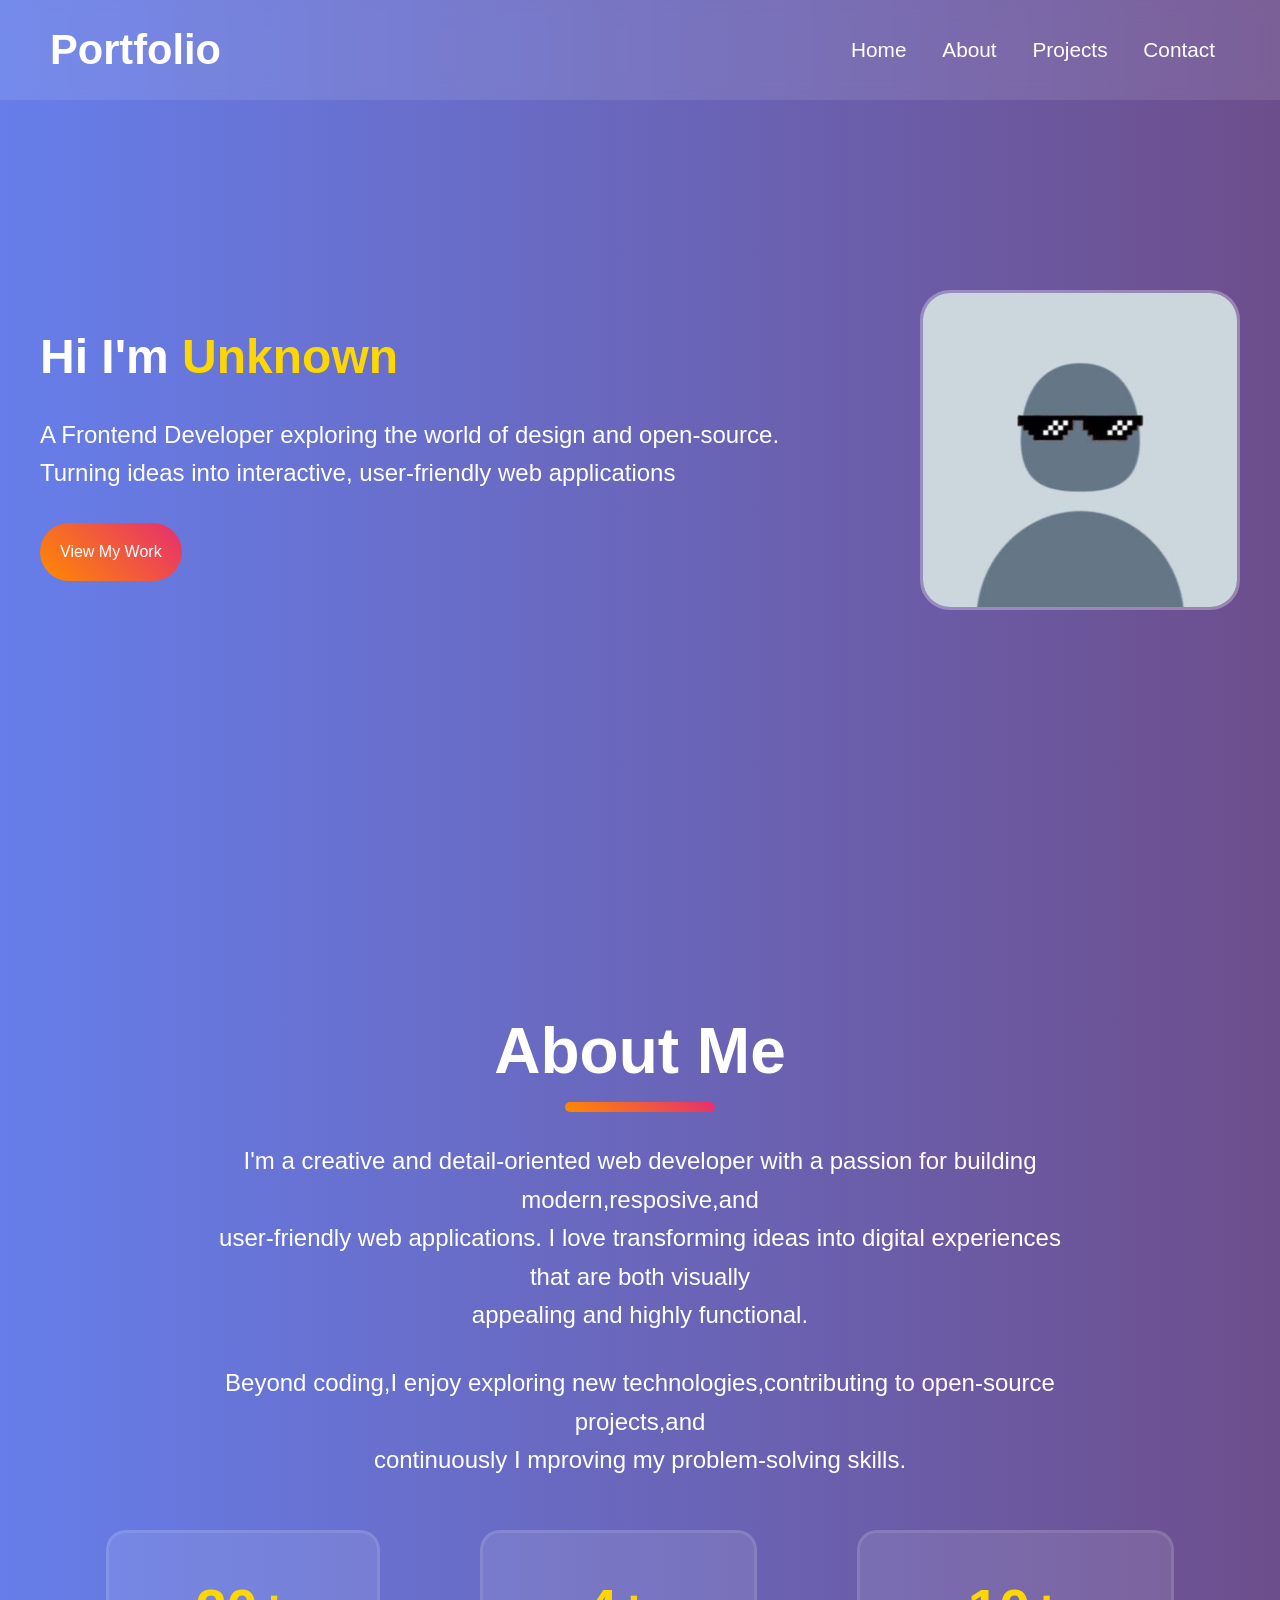
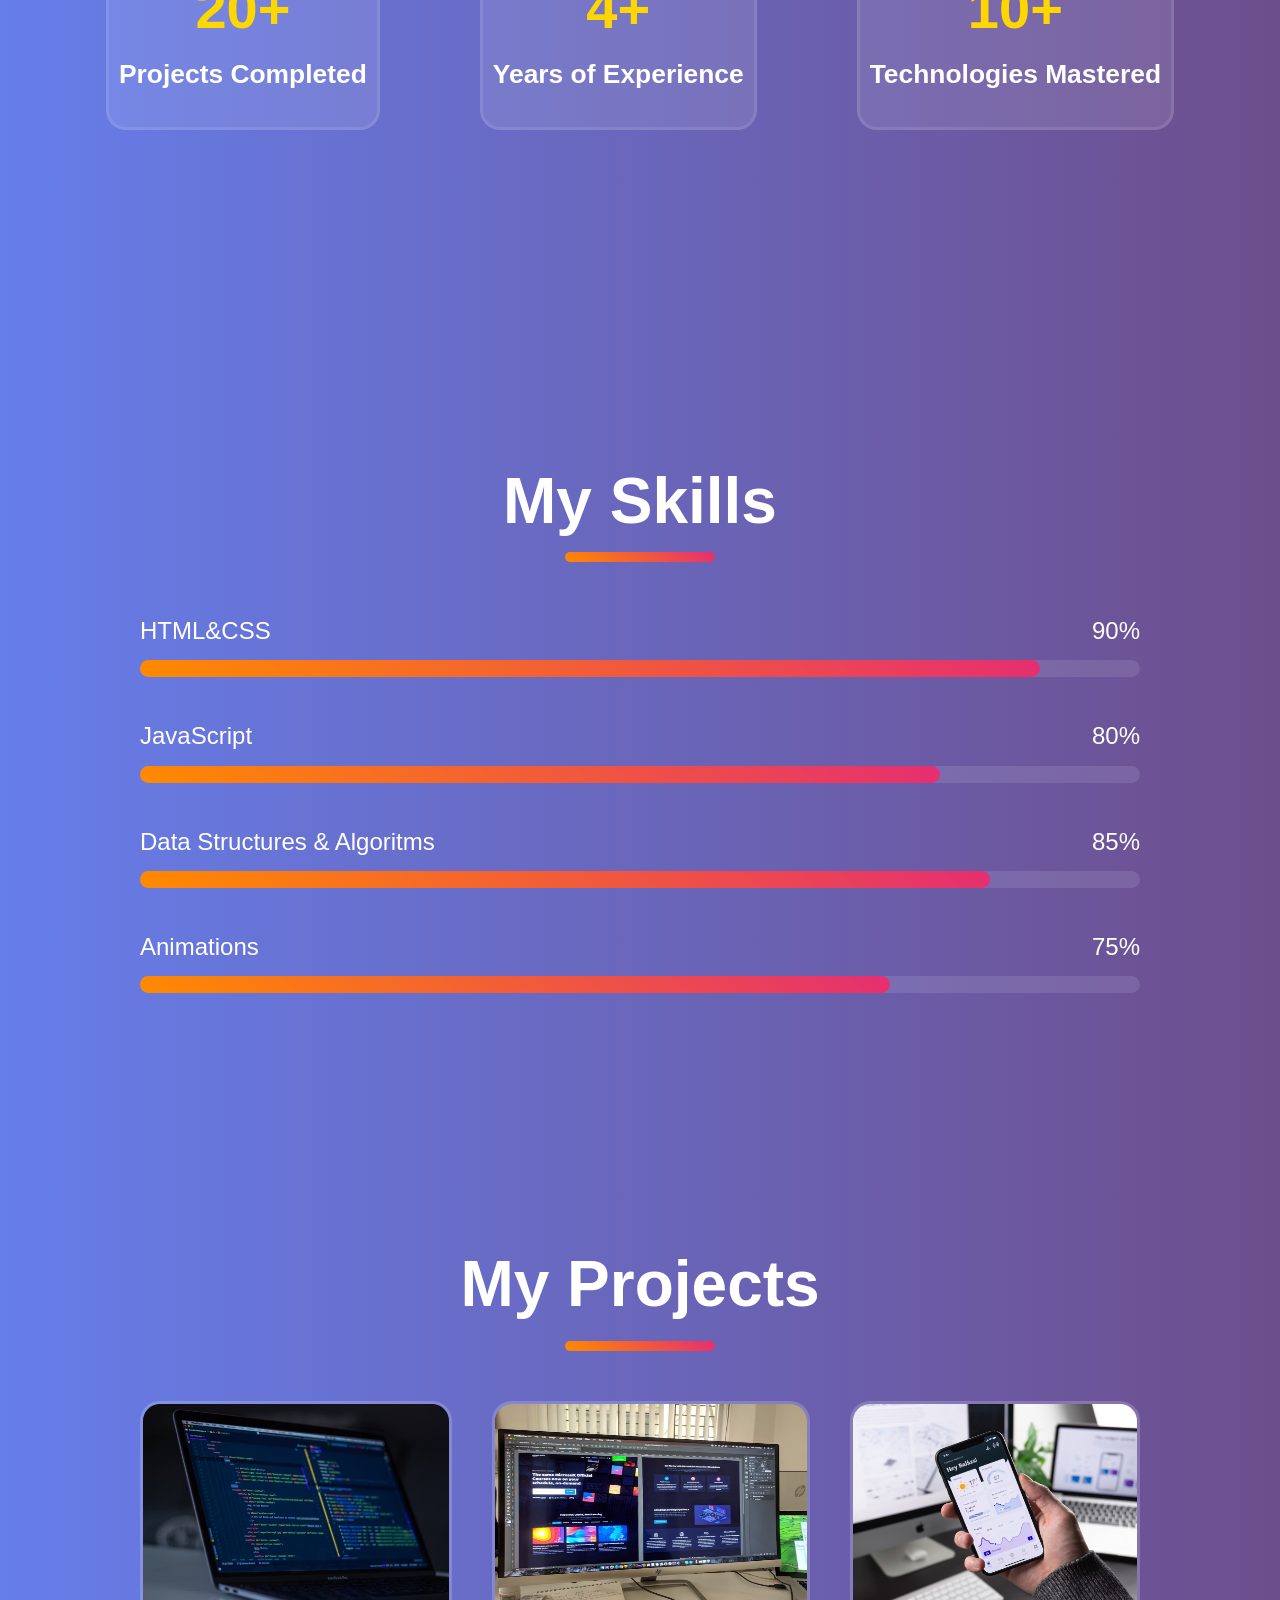
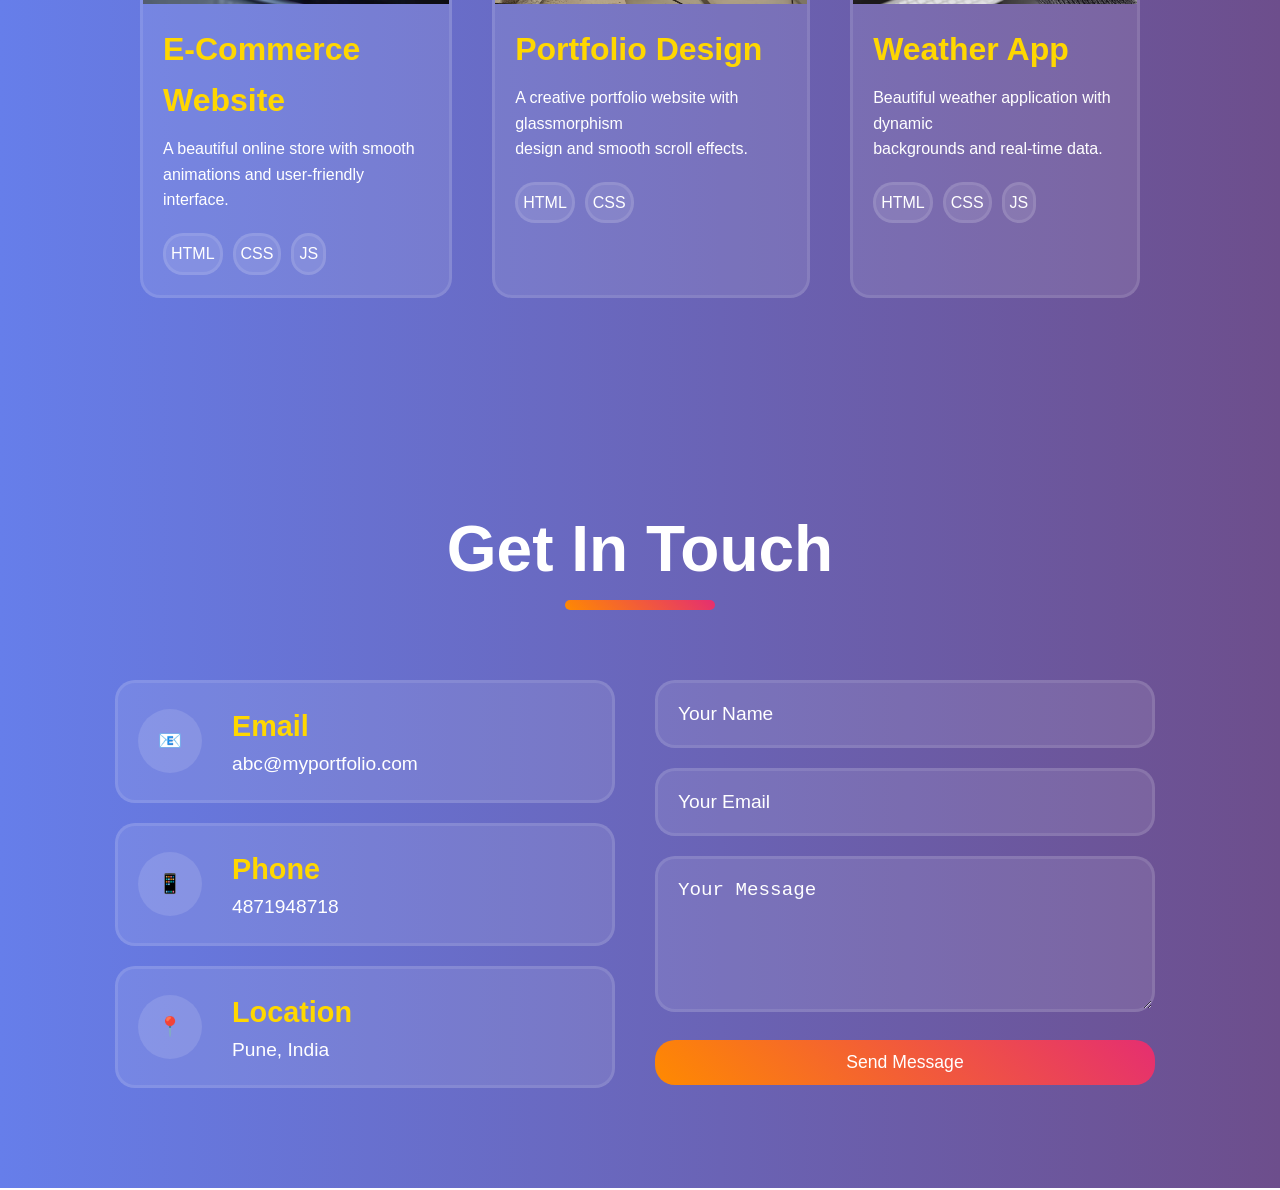
<file: index.html>
<!DOCTYPE html>
<html lang="en">
<head>
    <meta charset="UTF-8">
    <meta name="viewport" content="width=device-width, initial-scale=1.0">
    <title>Portfolio</title>
    <link rel="stylesheet" href="portfolio.css">
</head>
<body>
     <div class="nav">
         <div class="Title"><h1>Portfolio</h1></div>
         <div class="links">
            <a href="#main">Home</a>
            <a href="#about">About</a>
            <a href="#projects">Projects</a>
            <a href="#contact">Contact</a>
         </div>
     </div>
     <div class="main" id="main">
        <div class="text">
       <div class="para 1"><h1>Hi I'm <span> Unknown </span></h1></div>
       <div class="para 2"><p>A Frontend Developer exploring the world of design and open-source.<br> Turning ideas into interactive, user-friendly web applications</p></div>
       <button class="abtn">View My Work</button>
       </div>
       <div class="image">
        <img src="./pic.jpeg" alt="">
    </div>
     </div>
     <div class="about" id="about">
        <div class="ab1">
            <div class="abtitle"><h1>About Me</h1></div>
            <div class="line1"></div>
        </div>
        <div class="ab2">
            <div class="par 1">I'm a creative and detail-oriented web developer with a passion for building modern,resposive,and <br>user-friendly web applications. I love transforming ideas into digital experiences that are both visually<br> appealing and highly functional.</div>
            <div class="par 2">Beyond coding,I enjoy exploring new technologies,contributing to open-source projects,and <br> continuously I mproving my problem-solving skills.</div>
        </div>
        <div class="ab3">
        <div class="box 1"><h1>20+</h1><h2>Projects Completed</h2></div>
       <div class="box 2"><h1>4+</h1><h2>Years of Experience</h2></div>
       <div class="box 3"><h1>10+</h1><h2>Technologies Mastered</h2></div>
     </div>
     </div>
     <div class="skills">
        <div class="s1"><h1>My Skills</h1>
        <div class="sline"></div></div>
        <div class="skillbars">
            <div class="bar 1">
                <div class="bart 1"><span>HTML&CSS</span><span>90%</span></div>
                <div class="barr">
                <div class="bars" style="width: 90%;"></div>
                </div>
            </div>
            <div class="bar 2">
                <div class="bart 2"><span>JavaScript</span><span>80%</span></div>
                <div class="barr">
                <div class="bars" style="width: 80%;"></div>
                </div>
            </div>
            <div class="bar 3">
                <div class="bart 3"><span>Data Structures & Algoritms</span><span>85%</span></div>
                <div class="barr">
                <div class="bars" style="width: 85%;"></div>
                </div>
            </div>
            <div class="bar 4">
                <div class="bart 4"><span>Animations</span><span>75%</span></div>
                <div class="barr">
                <div class="bars" style="width: 75%;"></div>
                </div>
            </div>
        </div>
     </div>
     <div class="projects" id="projects">
        <div class="p1">
            <h1>My Projects</h1>
            <div class="pline"></div>
        </div>
        <div class="p2">
            <div class="pbox ">
                <div class="pboximage"><img src="./pro-2.avif" alt=""></div>
                <div class="pboxtext">
                    <h2>E-Commerce Website</h2>
                    <p>A beautiful online store with smooth <br> animations and user-friendly interface. </p>
                    <div class="psmain">
                        <div class="psb">HTML</div>
                        <div class="psb">CSS</div>
                        <div class="psb">JS</div>
                    </div>
                </div>
            </div>
             <div class="pbox ">
                <div class="pboximage"><img src="./pro-3.avif" alt=""></div>
                <div class="pboxtext">
                    <h2>Portfolio Design</h2>
                    <p>A creative portfolio website with glassmorphism <br> design and smooth scroll effects. </p>
                    <div class="psmain">
                        <div class="psb">HTML</div>
                        <div class="psb">CSS</div>
                    </div>
                </div>
            </div>
             <div class="pbox ">
                <div class="pboximage"><img src="./pro-1.avif" alt=""></div>
                <div class="pboxtext">
                    <h2>Weather App</h2>
                    <p>Beautiful weather application with dynamic <br> backgrounds and real-time data. </p>
                    <div class="psmain">
                        <div class="psb">HTML</div>
                        <div class="psb">CSS</div>
                        <div class="psb">JS</div>
                    </div>
                </div>
            </div>
        </div>
     </div>
     <div class="contact" id="contact">
        <div class="c1">
            <h1>Get In Touch</h1>
            <div class="cline"></div>
        </div>
        <div class="c2">
            <div class="details">
                <div class="c2e email">
                    <div class="emo">📧</div>
                    <div class="noemo">
                    <h2>Email</h2>
                    <p>abc@myportfolio.com</p>
                    </div>
                </div>
                <div class="c2e">
                    <div class="emo">📱</div>
                    <div class="noemo">
                    <h2>Phone</h2>
                    <p>4871948718</p>
                    </div>
                </div>
                <div class="c2e">
                    <div class="emo">📍</div>
                    <div class="noemo">
                    <h2>Location</h2>
                    <p>Pune, India</p>
                </div>
            </div>
        </div>
        <div class="form">
           <div class="input">
           <input type="text" placeholder="Your Name">
           </div>
           <div class="input">
           <input type="text" placeholder="Your Email">
           </div>
           <div class="input">
           <textarea placeholder="Your Message" rows="5"></textarea>
           </div>
           <div class="inputbtm">
            <button type="submit">Send Message</button>
           </div>

        </div>
     </div>
     </div>
</body>
</html>
</file>
<file: portfolio.css>
*{
    margin: 0;
    padding: 0;
    box-sizing: border-box;
    color: white;  
}
body{
     background:linear-gradient(90deg,#667eea,#6d4e8c);
     line-height: 1.6;
     font-family:Arial, Helvetica, sans-serif ;
      color: white;
}
.nav{
    display: flex;
    align-items: center;
    width: 100%;
    background-color: rgba(255,255,255,0.1);
    padding: 50px;
    justify-content: space-between;
    font-size: 1.3rem;
    z-index: 5;
    position: fixed;
     height: 64px;
    backdrop-filter:blur(10px);
}
.links a{ 
    margin-right: 15px;
    margin-left: 15px;
    text-decoration: none;
}
.main{
    max-width: 1200px;
    min-height: 100vh;
    display: flex;
    margin: 0 auto;
    align-items: center; 
}
.main .text{
    flex:2;
}
.para h1{
    font-size: 3rem;
    margin-bottom: 20px;
     opacity: 0;
    animation: upAppear 0.8s ease forwards;
    animation-delay: 0s;
}
.para span{
    color: gold;
}
.para p{
    font-size: 1.5rem;
    margin-bottom: 30px;
    opacity: 0;
    animation: upAppear 0.8s ease forwards;
    animation-delay: 0.4s;
}
.main .abtn {
    padding: 20px;
    border-radius: 50px;
    background: linear-gradient(45deg,#ff8a00,#e52e71);
    border: 0;
    font-size: 1rem;
    opacity: 0;
    animation: upAppear 0.8s ease forwards;
    animation-delay: 0.8s;
}
.image{
    border: 3px solid rgba(255,255,255,0.3);
    border-radius:30px;
    overflow: hidden;
    opacity: 0;
    animation: fadeAppear 0.8s ease forwards;
    animation-delay: 1.2s;
    height: 320px;
    width: 320px;
}
.image img{
    height: 100%;
    width: 100%;
}
.about{
    padding: 100px 50px;
    display: flex;
    flex-direction: column;
    align-items: center;
}
.ab2{
    margin-left: 150px;
    margin-right: 150px;
     font-size: 1.5rem;    
}
.ab3{
    display: flex;
    margin-top: 20px;
}
.ab1{
    font-size: 2rem;
    margin-bottom: 30px;
    display: flex;
    justify-content: center;
    align-items: center;
    flex-direction: column;
}
.line1{
    height: 10px;
    width: 150px;
    background: linear-gradient(45deg,#ff8a00,#e52e71);
    border-radius: 50px;
}
.par{
    margin-bottom: 30px;
    text-align: center;
}
.box{
    padding: 10px;
    margin-left: 50px;
    margin-right: 50px;
    display: flex;
    flex-direction: column;
    align-items: center;
    justify-content: center;
    font-size: 1.1rem;
     height:200px;
    background-color:rgba(255,255,255,0.1);
    border-radius:20px;
    border:3px solid rgba(255,255,255,0.1);
     
}
.box:hover{
    animation: grow 0.8s ease backwards;
}

.box h1{
    color: gold;
    font-size: 3.5rem;
}
.skills{
    padding: 100px 50px;
    display: flex;
    flex-direction: column;
    align-items: center;
    font-size: 1.5rem;
}
.s1{
    font-size: 2rem;
    margin-top: 120px;
    display: flex;
    flex-direction: column;
    align-items: center;
}
.sline{
    height: 10px;
    width: 150px;
    background: linear-gradient(45deg,#ff8a00,#e52e71);
    border-radius: 50px;
    margin-bottom: 50px;
}
.bart{
    display: flex;
    justify-content: space-between;
    width: 1000px;
}
.barr{
    width: 1000px;
      background-color: rgba(255,255,255,0.1);
     height: 17px;
     margin-bottom: 40px;
     margin-top: 10px;
     border-radius: 50px;
}
.bars{
     background: linear-gradient(45deg,#ff8a00,#e52e71);
     z-index: 5;
     height: 100%;
     border-radius: 50px;   
}
.bar:hover{
    animation: groww 0.8s ease backwards;
}
.projects{
     padding: 100px 50px;
     display: flex;
     flex-direction: column;
}
.p1{
    display: flex;
    flex-direction: column;
    align-items: center;
}
.p1 h1{
    font-size: 4rem;
    margin-bottom: 5px;
}
.pline{
     height: 10px;
    width: 150px;
    background: linear-gradient(45deg,#ff8a00,#e52e71);
    border-radius: 50px;
    margin-bottom: 50px;
}
.p2{
    display: flex;    
   margin-left: 70px;
   margin-right: 70px;
}
.pbox{
    display: flex;
    flex-direction: column;
    margin-right: 20px;
    margin-left: 20px;
    background-color:rgba(255,255,255,0.1);
    border-radius: 20px;
     border:3px solid rgba(255,255,255,0.1);
     overflow: hidden;
     
}
.pbox:hover{
    animation: grow 0.8s ease backwards;
}
.pboximage{
    height: 200px;
    overflow: hidden;
}
.pboximage img{
    height: 100%;
    width: 100%;
}
.pboxtext{
    padding: 20px;
}
.psmain{
    display: flex;
}
.psb{
    background-color:rgba(255,255,255,0.1);
    border-radius: 20px;
     border:3px solid rgba(255,255,255,0.1);
     overflow: hidden;
     padding: 5px;
     margin-right: 10px;
     margin-top: 20px;
}
.psb:hover{
    animation: grow 0.8s ease backwards;
}
.pboxtext h2{
    color: gold;
    margin-bottom: 10px;
    font-size: 2rem;
}
.contact{
    padding: 100px 50px;
     display: flex;
     flex-direction: column;
     align-items: center;
    
}
.c2{
    display: flex;
    
}
.details{
    margin-right: 30px;
    
}
.c2e{
    display: flex;
    background-color:rgba(255,255,255,0.1);
    border-radius: 20px;
     border:3px solid rgba(255,255,255,0.1);
     overflow: hidden;
     padding: 20px;
     margin-right: 10px;
     margin-top: 20px;
     width: 500px;
     font-size: 1.2rem;
     align-items: center;
}
.c2e:hover{
    animation: grow 0.8s ease backwards;
}
.contact h1{
    font-size: 4rem;
}
.contact h2{
    color: gold;
}
.cline{
     height: 10px;
    width: 150px;
    background: linear-gradient(45deg,#ff8a00,#e52e71);
    border-radius: 50px;
    margin-bottom: 50px;
}
.c1{
    display: flex;
    flex-direction: column;
    align-items: center;
}
.input input{
    background-color:rgba(255,255,255,0.1);
    border-radius: 20px;
     border:3px solid rgba(255,255,255,0.1);
     overflow: hidden;
     padding: 20px;
     margin-right: 10px;
     margin-top: 20px;
    width: 500px;
    font-size: 1.2rem;
}
input:hover{    
    animation: grow 0.8s ease backwards;
}
textarea:hover{
    animation: grow 0.8s ease backwards;
}
.input textarea{
    background-color:rgba(255,255,255,0.1);
    border-radius: 20px;
     border:3px solid rgba(255,255,255,0.1);
     overflow: hidden;
     padding: 20px;
     margin-right: 10px;
     margin-top: 20px;
    width: 500px;
    font-size: 1.2rem;
}
.inputbtm button{
    width:500px;
    background: linear-gradient(45deg,#ff8a00,#e52e71);
    border-radius: 20px;
    overflow: hidden;
     padding: 12px;
     margin-right: 10px;
     margin-top: 20px;
     border: 0;
     font-size: 1.1rem;
}
.inputbtm:hover{
    animation: grow 0.8s ease backwards;
}

.emo{
  padding: 25px;
  margin-right: 30px;
  width: 64px;        
  height: 64px;
  background: rgba(255,255,255,0.12); 
  border-radius: 50%;
  display: flex;       
  align-items: center;
  justify-content: center;
}
input::placeholder{
    color: white;
}
textarea::placeholder{
    color: white;
}
@keyframes upAppear {
    from {
        opacity: 0;
        transform: translateY(60px);
    }
    to {
        opacity: 1;
        transform: translateY(0);
    }
}
@keyframes fadeAppear {
    from {
        opacity: 0;
        transform: scale(0.95);
    }
    to {
        opacity: 1;
        transform: scale(1);
    }
}
@keyframes grow {
    from{
        transform: scale(1);
    }
    to{
        transform: scale(1.1);
    }
}
@keyframes groww {
    from{
        transform: scale(1);
    }
    to{
        transform: scale(1.05);
    }
}
</file>
